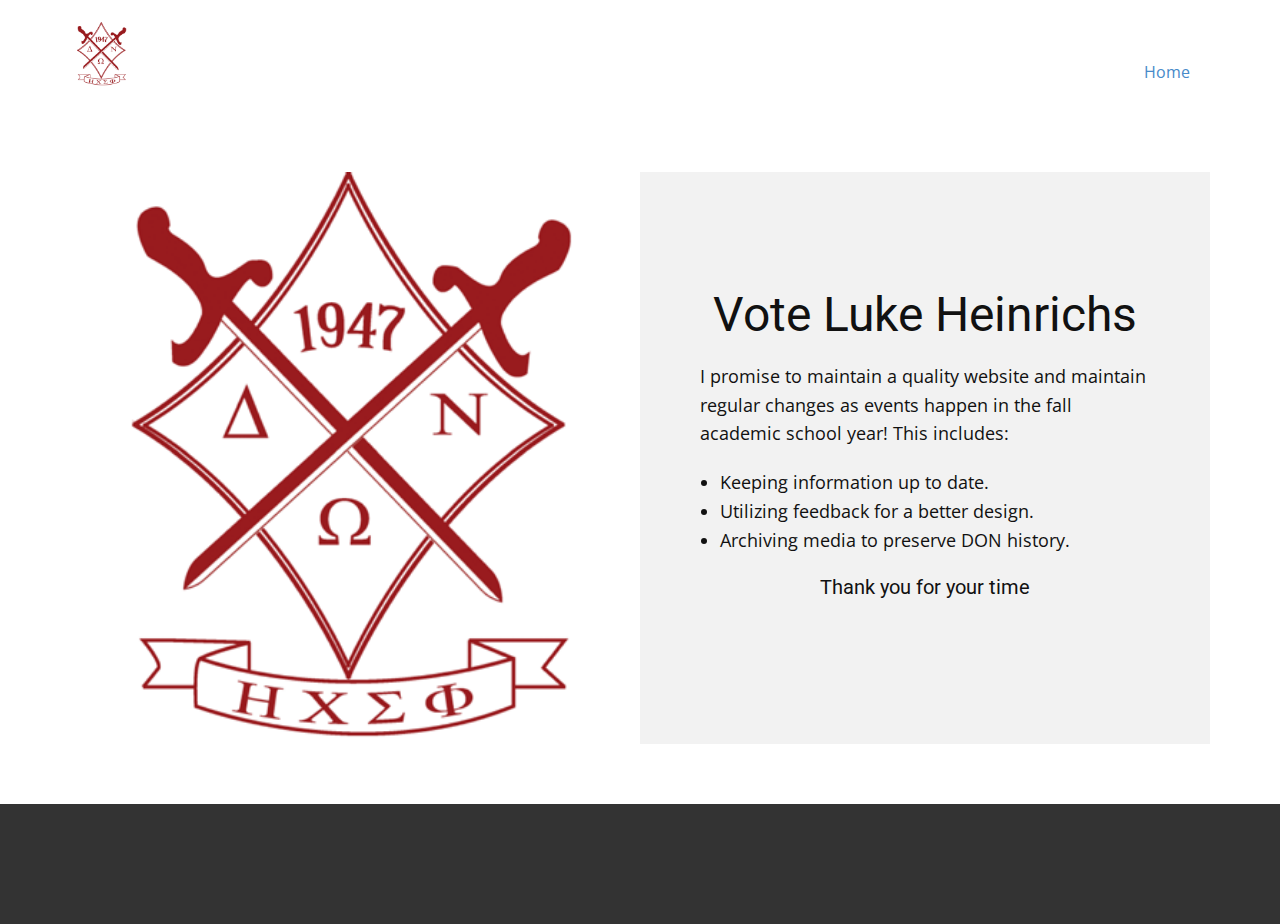
<file: index.html>
<!DOCTYPE html>
<html style="font-size: 16px;" lang="en"><head>
    <meta name="viewport" content="width=device-width, initial-scale=1.0">
    <meta charset="utf-8">
    <meta name="keywords" content="Vote Luke Heinrichs">
    <meta name="description" content="">
    <title>Home</title>
    <link rel="stylesheet" href="nicepage.css" media="screen">
<link rel="stylesheet" href="Home.css" media="screen">
    <script class="u-script" type="text/javascript" src="jquery.js" defer=""></script>
    <script class="u-script" type="text/javascript" src="nicepage.js" defer=""></script>
    <meta name="generator" content="Nicepage 5.9.6, nicepage.com">
    <link id="u-theme-google-font" rel="stylesheet" href="https://fonts.googleapis.com/css?family=Roboto:100,100i,300,300i,400,400i,500,500i,700,700i,900,900i|Open+Sans:300,300i,400,400i,500,500i,600,600i,700,700i,800,800i">
    
    
    <script type="application/ld+json">{
		"@context": "http://schema.org",
		"@type": "Organization",
		"name": "Site1",
		"logo": "images/cropped-crest-2.png"
}</script>
    <meta name="theme-color" content="#478ac9">
    <meta property="og:title" content="Home">
    <meta property="og:description" content="">
    <meta property="og:type" content="website">
  <meta data-intl-tel-input-cdn-path="intlTelInput/"></head>
  <body data-home-page="Home.html" data-home-page-title="Home" class="u-body u-xl-mode" data-lang="en"><header class="u-clearfix u-header u-header" id="sec-2aa9"><div class="u-clearfix u-sheet u-valign-middle u-sheet-1">
        <a href="https://nicepage.com" class="u-image u-logo u-image-1" data-image-width="400" data-image-height="400">
          <img src="images/cropped-crest-2.png" class="u-logo-image u-logo-image-1">
        </a>
        <nav class="u-menu u-menu-dropdown u-offcanvas u-menu-1">
          <div class="menu-collapse" style="font-size: 1rem; letter-spacing: 0px;">
            <a class="u-button-style u-custom-left-right-menu-spacing u-custom-padding-bottom u-custom-top-bottom-menu-spacing u-nav-link u-text-active-palette-1-base u-text-hover-palette-2-base" href="#">
              <svg class="u-svg-link" viewBox="0 0 24 24"><use xmlns:xlink="http://www.w3.org/1999/xlink" xlink:href="#menu-hamburger"></use></svg>
              <svg class="u-svg-content" version="1.1" id="menu-hamburger" viewBox="0 0 16 16" x="0px" y="0px" xmlns:xlink="http://www.w3.org/1999/xlink" xmlns="http://www.w3.org/2000/svg"><g><rect y="1" width="16" height="2"></rect><rect y="7" width="16" height="2"></rect><rect y="13" width="16" height="2"></rect>
</g></svg>
            </a>
          </div>
          <div class="u-nav-container">
            <ul class="u-nav u-unstyled u-nav-1"><li class="u-nav-item"><a class="u-button-style u-nav-link u-text-active-palette-1-base u-text-hover-palette-2-base" href="Home.html" style="padding: 10px 20px;">Home</a>
</li></ul>
          </div>
          <div class="u-nav-container-collapse">
            <div class="u-black u-container-style u-inner-container-layout u-opacity u-opacity-95 u-sidenav">
              <div class="u-inner-container-layout u-sidenav-overflow">
                <div class="u-menu-close"></div>
                <ul class="u-align-center u-nav u-popupmenu-items u-unstyled u-nav-2"><li class="u-nav-item"><a class="u-button-style u-nav-link" href="Home.html">Home</a>
</li></ul>
              </div>
            </div>
            <div class="u-black u-menu-overlay u-opacity u-opacity-70"></div>
          </div>
        </nav>
      </div></header>
    <section class="u-clearfix u-section-1" id="sec-82a7">
      <div class="u-clearfix u-sheet u-sheet-1">
        <div class="u-clearfix u-expanded-width u-gutter-0 u-layout-wrap u-layout-wrap-1">
          <div class="u-layout" style="">
            <div class="u-layout-row" style="">
              <div class="u-align-left u-container-align-center u-container-style u-image u-layout-cell u-left-cell u-size-30 u-size-xs-60 u-image-1" src="" data-image-width="400" data-image-height="400">
                <div class="u-container-layout u-valign-middle u-container-layout-1" src=""></div>
              </div>
              <div class="u-align-left u-container-style u-grey-5 u-layout-cell u-right-cell u-size-30 u-size-xs-60 u-layout-cell-2">
                <div class="u-container-layout u-container-layout-2">
                  <h2 class="u-align-center u-text u-text-default u-text-1">Vote Luke Heinrichs</h2>
                  <p class="u-align-left u-text u-text-2"> I promise to maintain a quality website and maintain regular changes as events happen in the fall academic school year! This includes:<br>
                  </p>
                  <ul class="u-align-left u-text u-text-3">
                    <li> Keeping information up to date.</li>
                    <li>Utilizing feedback for a better design.</li>
                    <li>Archiving media to preserve DON history.</li>
                  </ul>
                  <h5 class="u-align-center u-text u-text-4">Thank you for your time</h5>
                </div>
              </div>
            </div>
          </div>
        </div>
      </div>
    </section>
    
    
    <footer class="u-align-center u-clearfix u-footer u-grey-80 u-footer" id="sec-b409"><div class="u-clearfix u-sheet u-sheet-1"></div></footer>
  
</body></html>
</file>
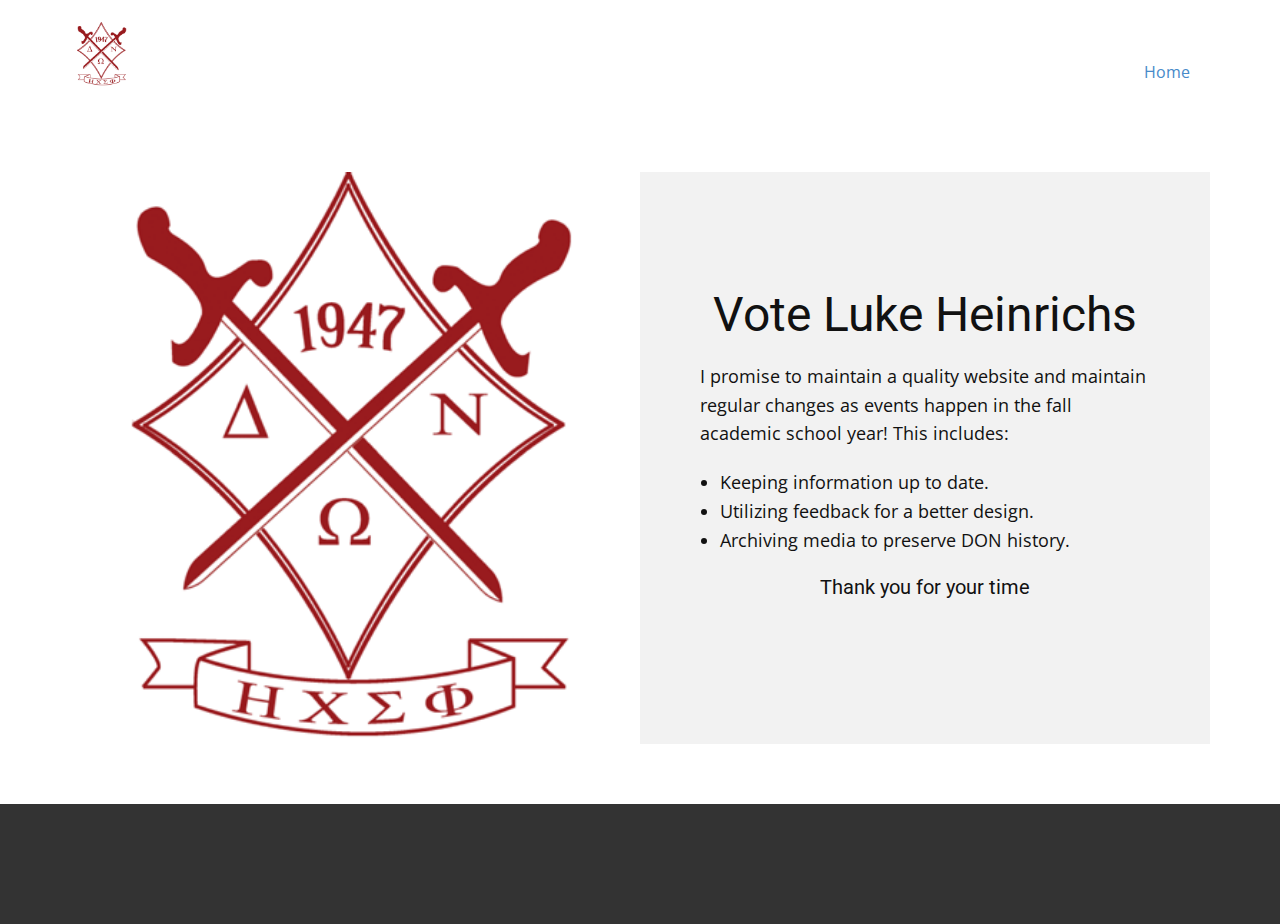
<file: Home.html>
<!DOCTYPE html>
<html style="font-size: 16px;" lang="en"><head>
    <meta name="viewport" content="width=device-width, initial-scale=1.0">
    <meta charset="utf-8">
    <meta name="keywords" content="Vote Luke Heinrichs">
    <meta name="description" content="">
    <title>Home</title>
    <link rel="stylesheet" href="nicepage.css" media="screen">
<link rel="stylesheet" href="Home.css" media="screen">
    <script class="u-script" type="text/javascript" src="jquery.js" defer=""></script>
    <script class="u-script" type="text/javascript" src="nicepage.js" defer=""></script>
    <meta name="generator" content="Nicepage 5.9.6, nicepage.com">
    <link id="u-theme-google-font" rel="stylesheet" href="https://fonts.googleapis.com/css?family=Roboto:100,100i,300,300i,400,400i,500,500i,700,700i,900,900i|Open+Sans:300,300i,400,400i,500,500i,600,600i,700,700i,800,800i">
    
    
    <script type="application/ld+json">{
		"@context": "http://schema.org",
		"@type": "Organization",
		"name": "Site1",
		"logo": "images/cropped-crest-2.png"
}</script>
    <meta name="theme-color" content="#478ac9">
    <meta property="og:title" content="Home">
    <meta property="og:description" content="">
    <meta property="og:type" content="website">
  <meta data-intl-tel-input-cdn-path="intlTelInput/"></head>
  <body class="u-body u-xl-mode" data-lang="en"><header class="u-clearfix u-header u-header" id="sec-2aa9"><div class="u-clearfix u-sheet u-valign-middle u-sheet-1">
        <a href="https://nicepage.com" class="u-image u-logo u-image-1" data-image-width="400" data-image-height="400">
          <img src="images/cropped-crest-2.png" class="u-logo-image u-logo-image-1">
        </a>
        <nav class="u-menu u-menu-dropdown u-offcanvas u-menu-1">
          <div class="menu-collapse" style="font-size: 1rem; letter-spacing: 0px;">
            <a class="u-button-style u-custom-left-right-menu-spacing u-custom-padding-bottom u-custom-top-bottom-menu-spacing u-nav-link u-text-active-palette-1-base u-text-hover-palette-2-base" href="#">
              <svg class="u-svg-link" viewBox="0 0 24 24"><use xmlns:xlink="http://www.w3.org/1999/xlink" xlink:href="#menu-hamburger"></use></svg>
              <svg class="u-svg-content" version="1.1" id="menu-hamburger" viewBox="0 0 16 16" x="0px" y="0px" xmlns:xlink="http://www.w3.org/1999/xlink" xmlns="http://www.w3.org/2000/svg"><g><rect y="1" width="16" height="2"></rect><rect y="7" width="16" height="2"></rect><rect y="13" width="16" height="2"></rect>
</g></svg>
            </a>
          </div>
          <div class="u-nav-container">
            <ul class="u-nav u-unstyled u-nav-1"><li class="u-nav-item"><a class="u-button-style u-nav-link u-text-active-palette-1-base u-text-hover-palette-2-base" href="Home.html" style="padding: 10px 20px;">Home</a>
</li></ul>
          </div>
          <div class="u-nav-container-collapse">
            <div class="u-black u-container-style u-inner-container-layout u-opacity u-opacity-95 u-sidenav">
              <div class="u-inner-container-layout u-sidenav-overflow">
                <div class="u-menu-close"></div>
                <ul class="u-align-center u-nav u-popupmenu-items u-unstyled u-nav-2"><li class="u-nav-item"><a class="u-button-style u-nav-link" href="Home.html">Home</a>
</li></ul>
              </div>
            </div>
            <div class="u-black u-menu-overlay u-opacity u-opacity-70"></div>
          </div>
        </nav>
      </div></header>
    <section class="u-clearfix u-section-1" id="sec-82a7">
      <div class="u-clearfix u-sheet u-sheet-1">
        <div class="u-clearfix u-expanded-width u-gutter-0 u-layout-wrap u-layout-wrap-1">
          <div class="u-layout" style="">
            <div class="u-layout-row" style="">
              <div class="u-align-left u-container-align-center u-container-style u-image u-layout-cell u-left-cell u-size-30 u-size-xs-60 u-image-1" src="" data-image-width="400" data-image-height="400">
                <div class="u-container-layout u-valign-middle u-container-layout-1" src=""></div>
              </div>
              <div class="u-align-left u-container-style u-grey-5 u-layout-cell u-right-cell u-size-30 u-size-xs-60 u-layout-cell-2">
                <div class="u-container-layout u-container-layout-2">
                  <h2 class="u-align-center u-text u-text-default u-text-1">Vote Luke Heinrichs</h2>
                  <p class="u-align-left u-text u-text-2"> I promise to maintain a quality website and maintain regular changes as events happen in the fall academic school year! This includes:<br>
                  </p>
                  <ul class="u-align-left u-text u-text-3">
                    <li> Keeping information up to date.</li>
                    <li>Utilizing feedback for a better design.</li>
                    <li>Archiving media to preserve DON history.</li>
                  </ul>
                  <h5 class="u-align-center u-text u-text-4">Thank you for your time</h5>
                </div>
              </div>
            </div>
          </div>
        </div>
      </div>
    </section>
    
    
    <footer class="u-align-center u-clearfix u-footer u-grey-80 u-footer" id="sec-b409"><div class="u-clearfix u-sheet u-sheet-1"></div></footer>
  
</body></html>
</file>
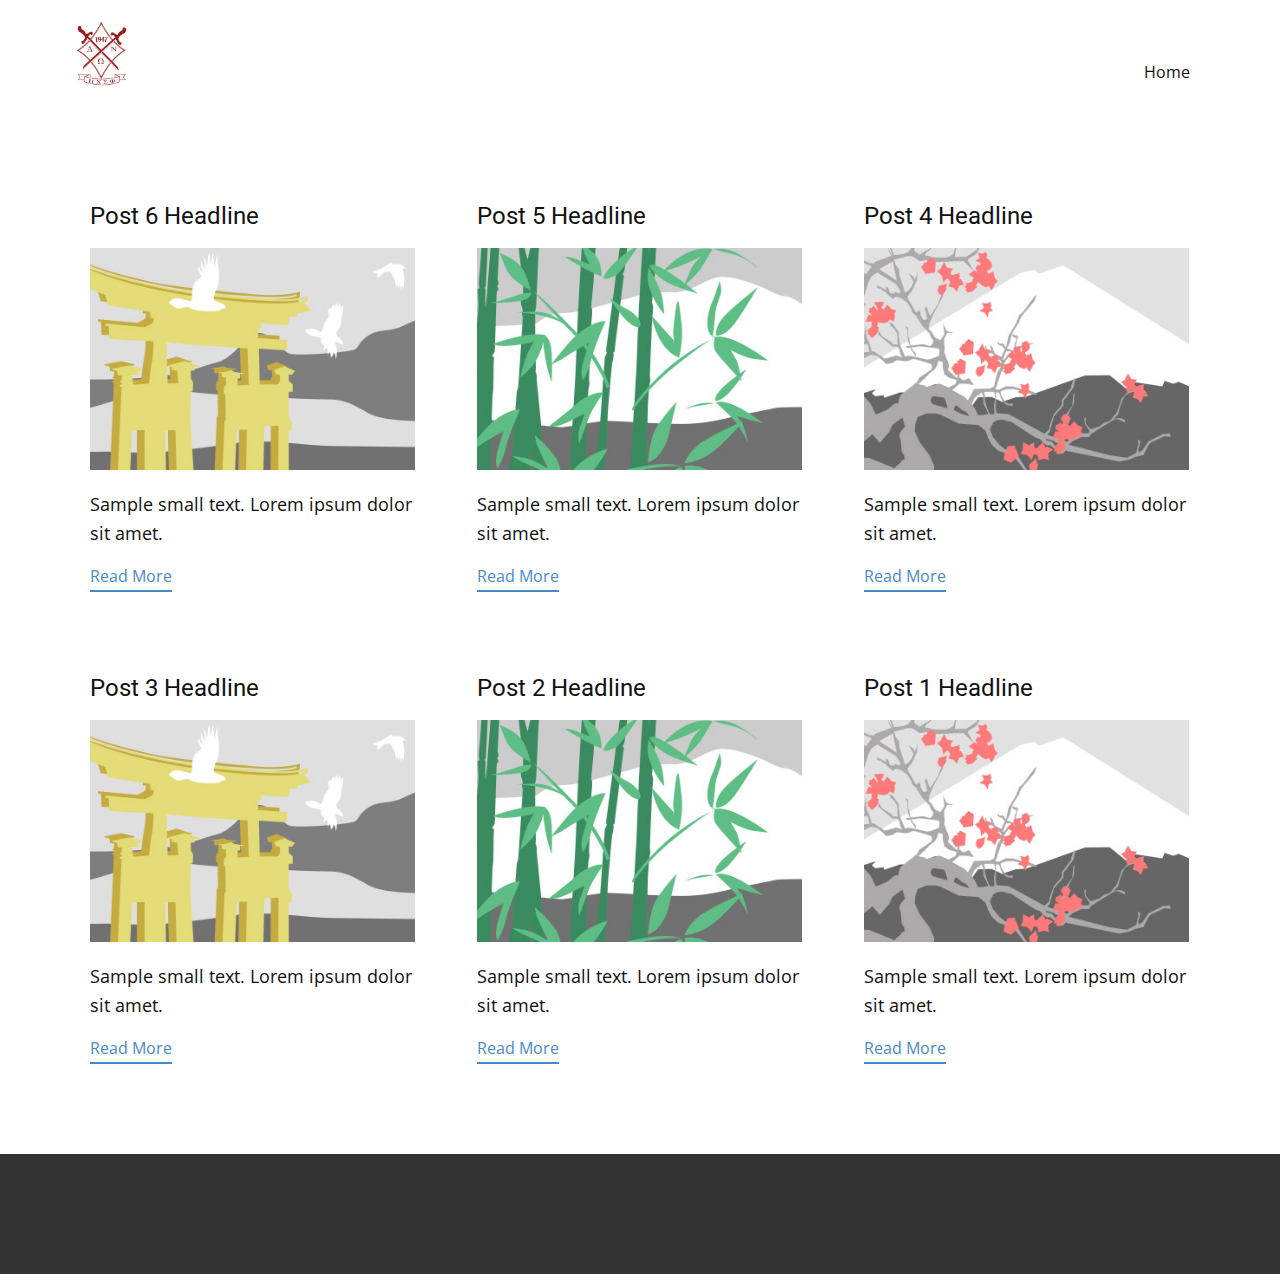
<file: blog/blog.html>
<!DOCTYPE html>
<html style="font-size: 16px;" lang="en"><head>
    <meta name="viewport" content="width=device-width, initial-scale=1.0">
    <meta charset="utf-8">
    <meta name="keywords" content="">
    <meta name="description" content="">
    <title>Blog Template</title>
    <link rel="stylesheet" href="../nicepage.css" media="screen">
<link rel="stylesheet" href="../Blog-Template.css" media="screen">
    <script class="u-script" type="text/javascript" src="../jquery.js" defer=""></script>
    <script class="u-script" type="text/javascript" src="../nicepage.js" defer=""></script>
    <meta name="generator" content="Nicepage 5.9.6, nicepage.com">
    <link id="u-theme-google-font" rel="stylesheet" href="https://fonts.googleapis.com/css?family=Roboto:100,100i,300,300i,400,400i,500,500i,700,700i,900,900i|Open+Sans:300,300i,400,400i,500,500i,600,600i,700,700i,800,800i">
    
    
    <script type="application/ld+json">{
		"@context": "http://schema.org",
		"@type": "Organization",
		"name": "Site1",
		"logo": "images/cropped-crest-2.png"
}</script>
    <meta name="theme-color" content="#478ac9">
  <meta data-intl-tel-input-cdn-path="intlTelInput/"></head>
  <body class="u-body u-xl-mode" data-lang="en"><header class="u-clearfix u-header u-header" id="sec-2aa9"><div class="u-clearfix u-sheet u-valign-middle u-sheet-1">
        <a href="https://nicepage.com" class="u-image u-logo u-image-1" data-image-width="400" data-image-height="400">
          <img src="../images/cropped-crest-2.png" class="u-logo-image u-logo-image-1">
        </a>
        <nav class="u-menu u-menu-dropdown u-offcanvas u-menu-1">
          <div class="menu-collapse" style="font-size: 1rem; letter-spacing: 0px;">
            <a class="u-button-style u-custom-left-right-menu-spacing u-custom-padding-bottom u-custom-top-bottom-menu-spacing u-nav-link u-text-active-palette-1-base u-text-hover-palette-2-base" href="#">
              <svg class="u-svg-link" viewBox="0 0 24 24"><use xmlns:xlink="http://www.w3.org/1999/xlink" xlink:href="#menu-hamburger"></use></svg>
              <svg class="u-svg-content" version="1.1" id="menu-hamburger" viewBox="0 0 16 16" x="0px" y="0px" xmlns:xlink="http://www.w3.org/1999/xlink" xmlns="http://www.w3.org/2000/svg"><g><rect y="1" width="16" height="2"></rect><rect y="7" width="16" height="2"></rect><rect y="13" width="16" height="2"></rect>
</g></svg>
            </a>
          </div>
          <div class="u-nav-container">
            <ul class="u-nav u-unstyled u-nav-1"><li class="u-nav-item"><a class="u-button-style u-nav-link u-text-active-palette-1-base u-text-hover-palette-2-base" href="../Home.html" style="padding: 10px 20px;">Home</a>
</li></ul>
          </div>
          <div class="u-nav-container-collapse">
            <div class="u-black u-container-style u-inner-container-layout u-opacity u-opacity-95 u-sidenav">
              <div class="u-inner-container-layout u-sidenav-overflow">
                <div class="u-menu-close"></div>
                <ul class="u-align-center u-nav u-popupmenu-items u-unstyled u-nav-2"><li class="u-nav-item"><a class="u-button-style u-nav-link" href="../Home.html">Home</a>
</li></ul>
              </div>
            </div>
            <div class="u-black u-menu-overlay u-opacity u-opacity-70"></div>
          </div>
        </nav>
      </div></header>
    <section class="u-clearfix u-section-1" id="sec-d65f">
      <div class="u-clearfix u-sheet u-valign-middle u-sheet-1"><!--blog--><!--blog_options_json--><!--{"type":"Recent","source":"","tags":"","count":""}--><!--/blog_options_json-->
        <div class="u-blog u-expanded-width u-repeater u-repeater-1"><!--blog_post-->
          <div class="u-blog-post u-container-style u-repeater-item u-white u-repeater-item-1">
            <div class="u-container-layout u-similar-container u-valign-top u-container-layout-1"><!--blog_post_header-->
              <h4 class="u-blog-control u-text u-text-1">
                <a class="u-post-header-link" href="../blog/post-5.html">Post 6 Headline</a>
              </h4><!--/blog_post_header--><!--blog_post_image-->
              <a class="u-post-header-link" href="../blog/post-5.html"><img alt="" class="u-blog-control u-expanded-width u-image u-image-default u-image-1" src="../images/8ad73f3c.jpeg"></a><!--/blog_post_image--><!--blog_post_content-->
              <div class="u-blog-control u-post-content u-text u-text-2 fr-view">Sample small text. Lorem ipsum dolor sit amet.</div><!--/blog_post_content--><!--blog_post_readmore-->
              <a href="../blog/post-5.html" class="u-blog-control u-border-2 u-border-palette-1-base u-btn u-btn-rectangle u-button-style u-none u-btn-1"><!--blog_post_readmore_content--><!--options_json--><!--{"content":"","defaultValue":"Read More"}--><!--/options_json-->Read More<!--/blog_post_readmore_content--></a><!--/blog_post_readmore-->
            </div>
          </div><div class="u-blog-post u-container-style u-repeater-item u-video-cover u-white">
            <div class="u-container-layout u-similar-container u-valign-top u-container-layout-2"><!--blog_post_header-->
              <h4 class="u-blog-control u-text u-text-3">
                <a class="u-post-header-link" href="../blog/post-4.html">Post 5 Headline</a>
              </h4><!--/blog_post_header--><!--blog_post_image-->
              <a class="u-post-header-link" href="../blog/post-4.html"><img alt="" class="u-blog-control u-expanded-width u-image u-image-default u-image-2" src="../images/68f64b9d.jpeg"></a><!--/blog_post_image--><!--blog_post_content-->
              <div class="u-blog-control u-post-content u-text u-text-4 fr-view">Sample small text. Lorem ipsum dolor sit amet.</div><!--/blog_post_content--><!--blog_post_readmore-->
              <a href="../blog/post-4.html" class="u-blog-control u-border-2 u-border-palette-1-base u-btn u-btn-rectangle u-button-style u-none u-btn-2"><!--blog_post_readmore_content--><!--options_json--><!--{"content":"","defaultValue":"Read More"}--><!--/options_json-->Read More<!--/blog_post_readmore_content--></a><!--/blog_post_readmore-->
            </div>
          </div><div class="u-blog-post u-container-style u-repeater-item u-video-cover u-white">
            <div class="u-container-layout u-similar-container u-valign-top u-container-layout-3"><!--blog_post_header-->
              <h4 class="u-blog-control u-text u-text-5">
                <a class="u-post-header-link" href="../blog/post-3.html">Post 4 Headline</a>
              </h4><!--/blog_post_header--><!--blog_post_image-->
              <a class="u-post-header-link" href="../blog/post-3.html"><img alt="" class="u-blog-control u-expanded-width u-image u-image-default u-image-3" src="../images/0fd3416c.jpeg"></a><!--/blog_post_image--><!--blog_post_content-->
              <div class="u-blog-control u-post-content u-text u-text-6 fr-view">Sample small text. Lorem ipsum dolor sit amet.</div><!--/blog_post_content--><!--blog_post_readmore-->
              <a href="../blog/post-3.html" class="u-blog-control u-border-2 u-border-palette-1-base u-btn u-btn-rectangle u-button-style u-none u-btn-3"><!--blog_post_readmore_content--><!--options_json--><!--{"content":"","defaultValue":"Read More"}--><!--/options_json-->Read More<!--/blog_post_readmore_content--></a><!--/blog_post_readmore-->
            </div>
          </div><div class="u-blog-post u-container-style u-repeater-item u-white u-repeater-item-1">
            <div class="u-container-layout u-similar-container u-valign-top u-container-layout-1"><!--blog_post_header-->
              <h4 class="u-blog-control u-text u-text-1">
                <a class="u-post-header-link" href="../blog/post-2.html">Post 3 Headline</a>
              </h4><!--/blog_post_header--><!--blog_post_image-->
              <a class="u-post-header-link" href="../blog/post-2.html"><img alt="" class="u-blog-control u-expanded-width u-image u-image-default u-image-1" src="../images/8ad73f3c.jpeg"></a><!--/blog_post_image--><!--blog_post_content-->
              <div class="u-blog-control u-post-content u-text u-text-2 fr-view">Sample small text. Lorem ipsum dolor sit amet.</div><!--/blog_post_content--><!--blog_post_readmore-->
              <a href="../blog/post-2.html" class="u-blog-control u-border-2 u-border-palette-1-base u-btn u-btn-rectangle u-button-style u-none u-btn-1"><!--blog_post_readmore_content--><!--options_json--><!--{"content":"","defaultValue":"Read More"}--><!--/options_json-->Read More<!--/blog_post_readmore_content--></a><!--/blog_post_readmore-->
            </div>
          </div><div class="u-blog-post u-container-style u-repeater-item u-video-cover u-white">
            <div class="u-container-layout u-similar-container u-valign-top u-container-layout-2"><!--blog_post_header-->
              <h4 class="u-blog-control u-text u-text-3">
                <a class="u-post-header-link" href="../blog/post-1.html">Post 2 Headline</a>
              </h4><!--/blog_post_header--><!--blog_post_image-->
              <a class="u-post-header-link" href="../blog/post-1.html"><img alt="" class="u-blog-control u-expanded-width u-image u-image-default u-image-2" src="../images/68f64b9d.jpeg"></a><!--/blog_post_image--><!--blog_post_content-->
              <div class="u-blog-control u-post-content u-text u-text-4 fr-view">Sample small text. Lorem ipsum dolor sit amet.</div><!--/blog_post_content--><!--blog_post_readmore-->
              <a href="../blog/post-1.html" class="u-blog-control u-border-2 u-border-palette-1-base u-btn u-btn-rectangle u-button-style u-none u-btn-2"><!--blog_post_readmore_content--><!--options_json--><!--{"content":"","defaultValue":"Read More"}--><!--/options_json-->Read More<!--/blog_post_readmore_content--></a><!--/blog_post_readmore-->
            </div>
          </div><div class="u-blog-post u-container-style u-repeater-item u-video-cover u-white">
            <div class="u-container-layout u-similar-container u-valign-top u-container-layout-3"><!--blog_post_header-->
              <h4 class="u-blog-control u-text u-text-5">
                <a class="u-post-header-link" href="../blog/post.html">Post 1 Headline</a>
              </h4><!--/blog_post_header--><!--blog_post_image-->
              <a class="u-post-header-link" href="../blog/post.html"><img alt="" class="u-blog-control u-expanded-width u-image u-image-default u-image-3" src="../images/0fd3416c.jpeg"></a><!--/blog_post_image--><!--blog_post_content-->
              <div class="u-blog-control u-post-content u-text u-text-6 fr-view">Sample small text. Lorem ipsum dolor sit amet.</div><!--/blog_post_content--><!--blog_post_readmore-->
              <a href="../blog/post.html" class="u-blog-control u-border-2 u-border-palette-1-base u-btn u-btn-rectangle u-button-style u-none u-btn-3"><!--blog_post_readmore_content--><!--options_json--><!--{"content":"","defaultValue":"Read More"}--><!--/options_json-->Read More<!--/blog_post_readmore_content--></a><!--/blog_post_readmore-->
            </div>
          </div><!--/blog_post--><!--blog_post-->
          <!--/blog_post--><!--blog_post-->
          <!--/blog_post-->
        </div><!--/blog-->
      </div>
    </section>
    
    
    <footer class="u-align-center u-clearfix u-footer u-grey-80 u-footer" id="sec-b409"><div class="u-clearfix u-sheet u-sheet-1"></div></footer>
  
</body></html>
</file>
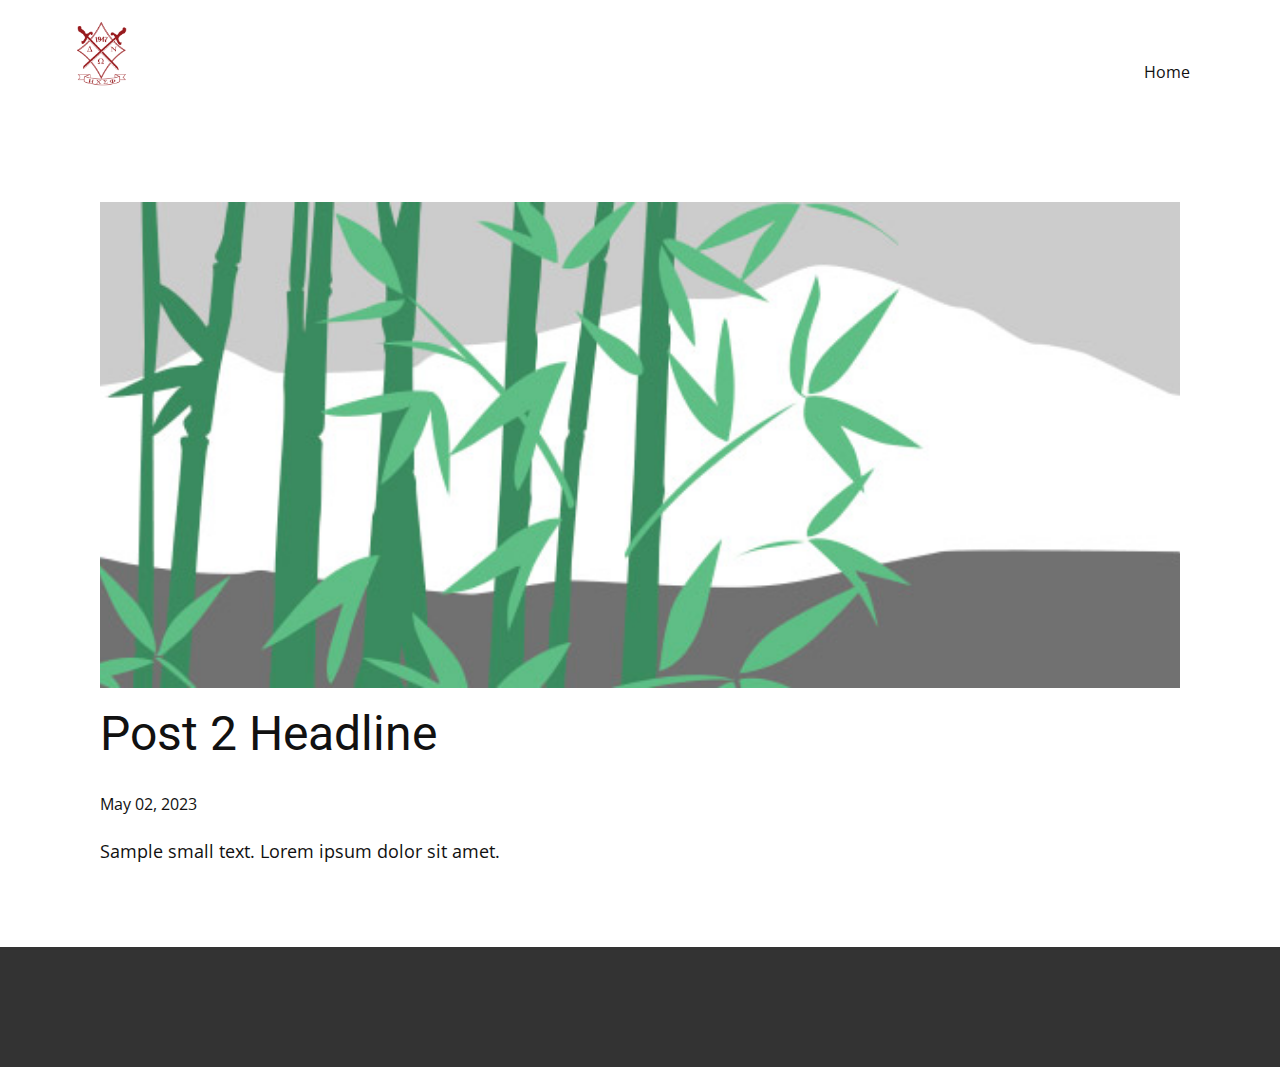
<file: blog/post-1.html>
<!DOCTYPE html>
<html style="font-size: 16px;" lang="en"><head>
    <meta name="viewport" content="width=device-width, initial-scale=1.0">
    <meta charset="utf-8">
    <meta name="keywords" content="Post 1 Headline">
    <meta name="description" content="">
    <title>Post 2 Headline</title>
    <link rel="stylesheet" href="../nicepage.css" media="screen">
<link rel="stylesheet" href="../Post-Template.css" media="screen">
    <script class="u-script" type="text/javascript" src="../jquery.js" defer=""></script>
    <script class="u-script" type="text/javascript" src="../nicepage.js" defer=""></script>
    <meta name="generator" content="Nicepage 5.9.6, nicepage.com">
    <link id="u-theme-google-font" rel="stylesheet" href="https://fonts.googleapis.com/css?family=Roboto:100,100i,300,300i,400,400i,500,500i,700,700i,900,900i|Open+Sans:300,300i,400,400i,500,500i,600,600i,700,700i,800,800i">
    
    
    <script type="application/ld+json">{
		"@context": "http://schema.org",
		"@type": "Organization",
		"name": "Site1",
		"logo": "images/cropped-crest-2.png"
}</script>
    <meta name="theme-color" content="#478ac9">
  <meta data-intl-tel-input-cdn-path="intlTelInput/"></head>
  <body class="u-body u-xl-mode" data-lang="en"><header class="u-clearfix u-header u-header" id="sec-2aa9"><div class="u-clearfix u-sheet u-valign-middle u-sheet-1">
        <a href="https://nicepage.com" class="u-image u-logo u-image-1" data-image-width="400" data-image-height="400">
          <img src="../images/cropped-crest-2.png" class="u-logo-image u-logo-image-1">
        </a>
        <nav class="u-menu u-menu-dropdown u-offcanvas u-menu-1">
          <div class="menu-collapse" style="font-size: 1rem; letter-spacing: 0px;">
            <a class="u-button-style u-custom-left-right-menu-spacing u-custom-padding-bottom u-custom-top-bottom-menu-spacing u-nav-link u-text-active-palette-1-base u-text-hover-palette-2-base" href="#">
              <svg class="u-svg-link" viewBox="0 0 24 24"><use xmlns:xlink="http://www.w3.org/1999/xlink" xlink:href="#menu-hamburger"></use></svg>
              <svg class="u-svg-content" version="1.1" id="menu-hamburger" viewBox="0 0 16 16" x="0px" y="0px" xmlns:xlink="http://www.w3.org/1999/xlink" xmlns="http://www.w3.org/2000/svg"><g><rect y="1" width="16" height="2"></rect><rect y="7" width="16" height="2"></rect><rect y="13" width="16" height="2"></rect>
</g></svg>
            </a>
          </div>
          <div class="u-nav-container">
            <ul class="u-nav u-unstyled u-nav-1"><li class="u-nav-item"><a class="u-button-style u-nav-link u-text-active-palette-1-base u-text-hover-palette-2-base" href="../Home.html" style="padding: 10px 20px;">Home</a>
</li></ul>
          </div>
          <div class="u-nav-container-collapse">
            <div class="u-black u-container-style u-inner-container-layout u-opacity u-opacity-95 u-sidenav">
              <div class="u-inner-container-layout u-sidenav-overflow">
                <div class="u-menu-close"></div>
                <ul class="u-align-center u-nav u-popupmenu-items u-unstyled u-nav-2"><li class="u-nav-item"><a class="u-button-style u-nav-link" href="../Home.html">Home</a>
</li></ul>
              </div>
            </div>
            <div class="u-black u-menu-overlay u-opacity u-opacity-70"></div>
          </div>
        </nav>
      </div></header>
    <section class="u-align-center u-clearfix u-section-1" id="sec-d1da">
      <div class="u-clearfix u-sheet u-valign-middle-md u-valign-middle-sm u-valign-middle-xs u-sheet-1"><!--post_details--><!--post_details_options_json--><!--{"source":""}--><!--/post_details_options_json--><!--blog_post-->
        <div class="u-container-style u-expanded-width u-post-details u-post-details-1">
          <div class="u-container-layout u-valign-middle u-container-layout-1"><!--blog_post_image-->
            <img alt="" class="u-blog-control u-expanded-width u-image u-image-default u-image-1" src="../images/68f64b9d.jpeg"><!--/blog_post_image--><!--blog_post_header-->
            <h2 class="u-blog-control u-text u-text-1">Post 2 Headline</h2><!--/blog_post_header--><!--blog_post_metadata-->
            <div class="u-blog-control u-metadata u-metadata-1"><!--blog_post_metadata_date-->
              <span class="u-meta-date u-meta-icon">May 02, 2023</span><!--/blog_post_metadata_date--><!--blog_post_metadata_category-->
              <!--/blog_post_metadata_category--><!--blog_post_metadata_comments-->
              <!--/blog_post_metadata_comments-->
            </div><!--/blog_post_metadata--><!--blog_post_content-->
            <div class="u-align-justify u-blog-control u-post-content u-text u-text-2 fr-view">
  Sample small text. Lorem ipsum dolor sit amet.
  </div><!--/blog_post_content-->
          </div>
        </div><!--/blog_post--><!--/post_details-->
      </div>
    </section>
    
    
    <footer class="u-align-center u-clearfix u-footer u-grey-80 u-footer" id="sec-b409"><div class="u-clearfix u-sheet u-sheet-1"></div></footer>
  
</body></html>
</file>
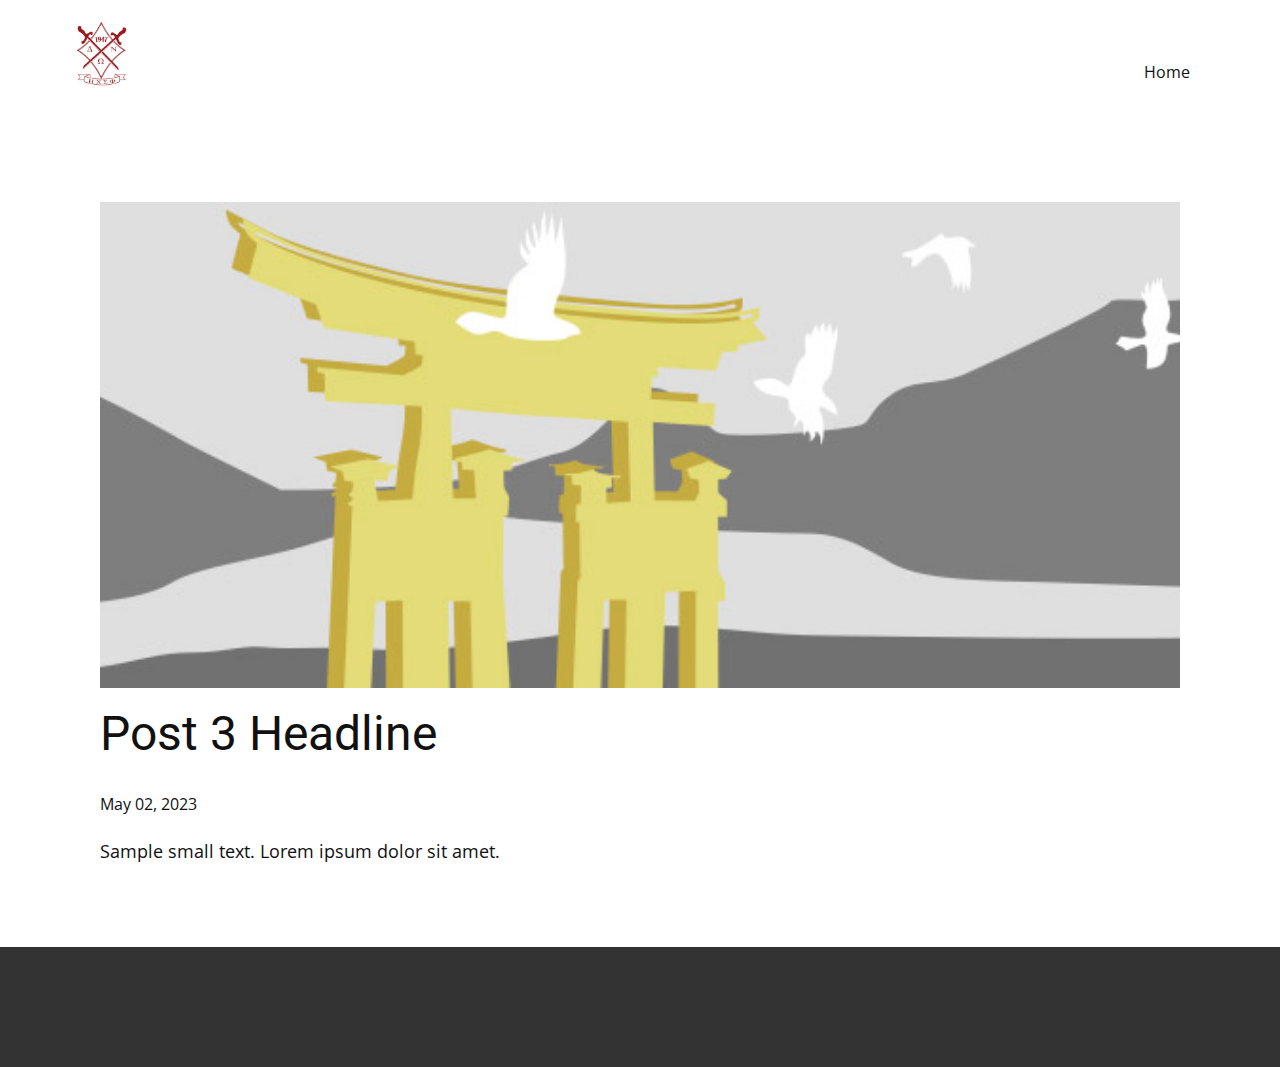
<file: blog/post-2.html>
<!DOCTYPE html>
<html style="font-size: 16px;" lang="en"><head>
    <meta name="viewport" content="width=device-width, initial-scale=1.0">
    <meta charset="utf-8">
    <meta name="keywords" content="Post 1 Headline">
    <meta name="description" content="">
    <title>Post 3 Headline</title>
    <link rel="stylesheet" href="../nicepage.css" media="screen">
<link rel="stylesheet" href="../Post-Template.css" media="screen">
    <script class="u-script" type="text/javascript" src="../jquery.js" defer=""></script>
    <script class="u-script" type="text/javascript" src="../nicepage.js" defer=""></script>
    <meta name="generator" content="Nicepage 5.9.6, nicepage.com">
    <link id="u-theme-google-font" rel="stylesheet" href="https://fonts.googleapis.com/css?family=Roboto:100,100i,300,300i,400,400i,500,500i,700,700i,900,900i|Open+Sans:300,300i,400,400i,500,500i,600,600i,700,700i,800,800i">
    
    
    <script type="application/ld+json">{
		"@context": "http://schema.org",
		"@type": "Organization",
		"name": "Site1",
		"logo": "images/cropped-crest-2.png"
}</script>
    <meta name="theme-color" content="#478ac9">
  <meta data-intl-tel-input-cdn-path="intlTelInput/"></head>
  <body class="u-body u-xl-mode" data-lang="en"><header class="u-clearfix u-header u-header" id="sec-2aa9"><div class="u-clearfix u-sheet u-valign-middle u-sheet-1">
        <a href="https://nicepage.com" class="u-image u-logo u-image-1" data-image-width="400" data-image-height="400">
          <img src="../images/cropped-crest-2.png" class="u-logo-image u-logo-image-1">
        </a>
        <nav class="u-menu u-menu-dropdown u-offcanvas u-menu-1">
          <div class="menu-collapse" style="font-size: 1rem; letter-spacing: 0px;">
            <a class="u-button-style u-custom-left-right-menu-spacing u-custom-padding-bottom u-custom-top-bottom-menu-spacing u-nav-link u-text-active-palette-1-base u-text-hover-palette-2-base" href="#">
              <svg class="u-svg-link" viewBox="0 0 24 24"><use xmlns:xlink="http://www.w3.org/1999/xlink" xlink:href="#menu-hamburger"></use></svg>
              <svg class="u-svg-content" version="1.1" id="menu-hamburger" viewBox="0 0 16 16" x="0px" y="0px" xmlns:xlink="http://www.w3.org/1999/xlink" xmlns="http://www.w3.org/2000/svg"><g><rect y="1" width="16" height="2"></rect><rect y="7" width="16" height="2"></rect><rect y="13" width="16" height="2"></rect>
</g></svg>
            </a>
          </div>
          <div class="u-nav-container">
            <ul class="u-nav u-unstyled u-nav-1"><li class="u-nav-item"><a class="u-button-style u-nav-link u-text-active-palette-1-base u-text-hover-palette-2-base" href="../Home.html" style="padding: 10px 20px;">Home</a>
</li></ul>
          </div>
          <div class="u-nav-container-collapse">
            <div class="u-black u-container-style u-inner-container-layout u-opacity u-opacity-95 u-sidenav">
              <div class="u-inner-container-layout u-sidenav-overflow">
                <div class="u-menu-close"></div>
                <ul class="u-align-center u-nav u-popupmenu-items u-unstyled u-nav-2"><li class="u-nav-item"><a class="u-button-style u-nav-link" href="../Home.html">Home</a>
</li></ul>
              </div>
            </div>
            <div class="u-black u-menu-overlay u-opacity u-opacity-70"></div>
          </div>
        </nav>
      </div></header>
    <section class="u-align-center u-clearfix u-section-1" id="sec-d1da">
      <div class="u-clearfix u-sheet u-valign-middle-md u-valign-middle-sm u-valign-middle-xs u-sheet-1"><!--post_details--><!--post_details_options_json--><!--{"source":""}--><!--/post_details_options_json--><!--blog_post-->
        <div class="u-container-style u-expanded-width u-post-details u-post-details-1">
          <div class="u-container-layout u-valign-middle u-container-layout-1"><!--blog_post_image-->
            <img alt="" class="u-blog-control u-expanded-width u-image u-image-default u-image-1" src="../images/8ad73f3c.jpeg"><!--/blog_post_image--><!--blog_post_header-->
            <h2 class="u-blog-control u-text u-text-1">Post 3 Headline</h2><!--/blog_post_header--><!--blog_post_metadata-->
            <div class="u-blog-control u-metadata u-metadata-1"><!--blog_post_metadata_date-->
              <span class="u-meta-date u-meta-icon">May 02, 2023</span><!--/blog_post_metadata_date--><!--blog_post_metadata_category-->
              <!--/blog_post_metadata_category--><!--blog_post_metadata_comments-->
              <!--/blog_post_metadata_comments-->
            </div><!--/blog_post_metadata--><!--blog_post_content-->
            <div class="u-align-justify u-blog-control u-post-content u-text u-text-2 fr-view">
  Sample small text. Lorem ipsum dolor sit amet.
  </div><!--/blog_post_content-->
          </div>
        </div><!--/blog_post--><!--/post_details-->
      </div>
    </section>
    
    
    <footer class="u-align-center u-clearfix u-footer u-grey-80 u-footer" id="sec-b409"><div class="u-clearfix u-sheet u-sheet-1"></div></footer>
  
</body></html>
</file>
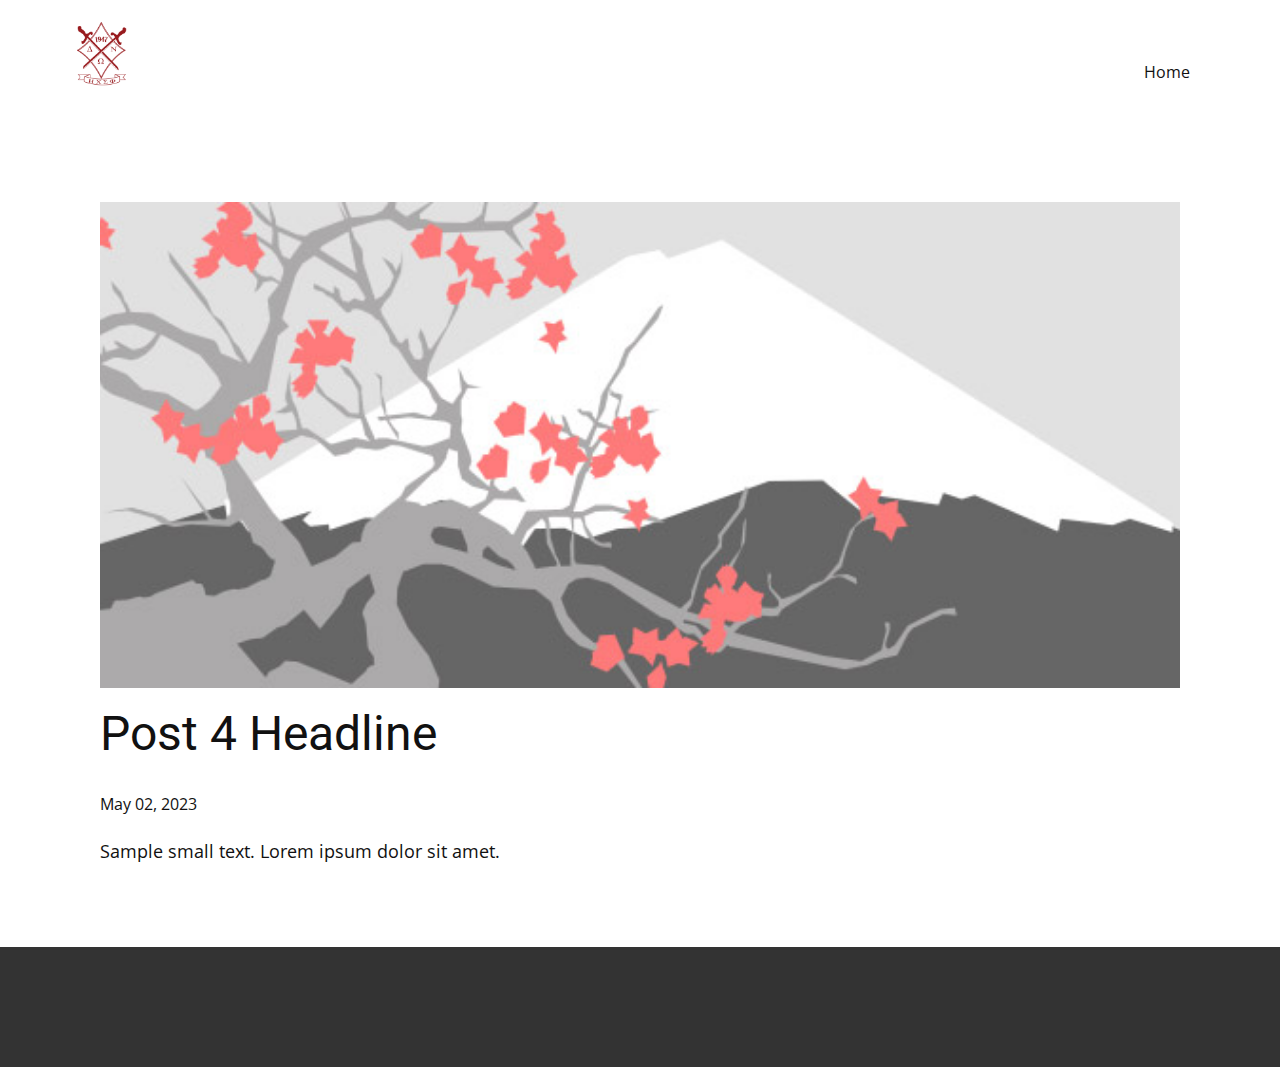
<file: blog/post-3.html>
<!DOCTYPE html>
<html style="font-size: 16px;" lang="en"><head>
    <meta name="viewport" content="width=device-width, initial-scale=1.0">
    <meta charset="utf-8">
    <meta name="keywords" content="Post 1 Headline">
    <meta name="description" content="">
    <title>Post 4 Headline</title>
    <link rel="stylesheet" href="../nicepage.css" media="screen">
<link rel="stylesheet" href="../Post-Template.css" media="screen">
    <script class="u-script" type="text/javascript" src="../jquery.js" defer=""></script>
    <script class="u-script" type="text/javascript" src="../nicepage.js" defer=""></script>
    <meta name="generator" content="Nicepage 5.9.6, nicepage.com">
    <link id="u-theme-google-font" rel="stylesheet" href="https://fonts.googleapis.com/css?family=Roboto:100,100i,300,300i,400,400i,500,500i,700,700i,900,900i|Open+Sans:300,300i,400,400i,500,500i,600,600i,700,700i,800,800i">
    
    
    <script type="application/ld+json">{
		"@context": "http://schema.org",
		"@type": "Organization",
		"name": "Site1",
		"logo": "images/cropped-crest-2.png"
}</script>
    <meta name="theme-color" content="#478ac9">
  <meta data-intl-tel-input-cdn-path="intlTelInput/"></head>
  <body class="u-body u-xl-mode" data-lang="en"><header class="u-clearfix u-header u-header" id="sec-2aa9"><div class="u-clearfix u-sheet u-valign-middle u-sheet-1">
        <a href="https://nicepage.com" class="u-image u-logo u-image-1" data-image-width="400" data-image-height="400">
          <img src="../images/cropped-crest-2.png" class="u-logo-image u-logo-image-1">
        </a>
        <nav class="u-menu u-menu-dropdown u-offcanvas u-menu-1">
          <div class="menu-collapse" style="font-size: 1rem; letter-spacing: 0px;">
            <a class="u-button-style u-custom-left-right-menu-spacing u-custom-padding-bottom u-custom-top-bottom-menu-spacing u-nav-link u-text-active-palette-1-base u-text-hover-palette-2-base" href="#">
              <svg class="u-svg-link" viewBox="0 0 24 24"><use xmlns:xlink="http://www.w3.org/1999/xlink" xlink:href="#menu-hamburger"></use></svg>
              <svg class="u-svg-content" version="1.1" id="menu-hamburger" viewBox="0 0 16 16" x="0px" y="0px" xmlns:xlink="http://www.w3.org/1999/xlink" xmlns="http://www.w3.org/2000/svg"><g><rect y="1" width="16" height="2"></rect><rect y="7" width="16" height="2"></rect><rect y="13" width="16" height="2"></rect>
</g></svg>
            </a>
          </div>
          <div class="u-nav-container">
            <ul class="u-nav u-unstyled u-nav-1"><li class="u-nav-item"><a class="u-button-style u-nav-link u-text-active-palette-1-base u-text-hover-palette-2-base" href="../Home.html" style="padding: 10px 20px;">Home</a>
</li></ul>
          </div>
          <div class="u-nav-container-collapse">
            <div class="u-black u-container-style u-inner-container-layout u-opacity u-opacity-95 u-sidenav">
              <div class="u-inner-container-layout u-sidenav-overflow">
                <div class="u-menu-close"></div>
                <ul class="u-align-center u-nav u-popupmenu-items u-unstyled u-nav-2"><li class="u-nav-item"><a class="u-button-style u-nav-link" href="../Home.html">Home</a>
</li></ul>
              </div>
            </div>
            <div class="u-black u-menu-overlay u-opacity u-opacity-70"></div>
          </div>
        </nav>
      </div></header>
    <section class="u-align-center u-clearfix u-section-1" id="sec-d1da">
      <div class="u-clearfix u-sheet u-valign-middle-md u-valign-middle-sm u-valign-middle-xs u-sheet-1"><!--post_details--><!--post_details_options_json--><!--{"source":""}--><!--/post_details_options_json--><!--blog_post-->
        <div class="u-container-style u-expanded-width u-post-details u-post-details-1">
          <div class="u-container-layout u-valign-middle u-container-layout-1"><!--blog_post_image-->
            <img alt="" class="u-blog-control u-expanded-width u-image u-image-default u-image-1" src="../images/0fd3416c.jpeg"><!--/blog_post_image--><!--blog_post_header-->
            <h2 class="u-blog-control u-text u-text-1">Post 4 Headline</h2><!--/blog_post_header--><!--blog_post_metadata-->
            <div class="u-blog-control u-metadata u-metadata-1"><!--blog_post_metadata_date-->
              <span class="u-meta-date u-meta-icon">May 02, 2023</span><!--/blog_post_metadata_date--><!--blog_post_metadata_category-->
              <!--/blog_post_metadata_category--><!--blog_post_metadata_comments-->
              <!--/blog_post_metadata_comments-->
            </div><!--/blog_post_metadata--><!--blog_post_content-->
            <div class="u-align-justify u-blog-control u-post-content u-text u-text-2 fr-view">
  Sample small text. Lorem ipsum dolor sit amet.
  </div><!--/blog_post_content-->
          </div>
        </div><!--/blog_post--><!--/post_details-->
      </div>
    </section>
    
    
    <footer class="u-align-center u-clearfix u-footer u-grey-80 u-footer" id="sec-b409"><div class="u-clearfix u-sheet u-sheet-1"></div></footer>
  
</body></html>
</file>
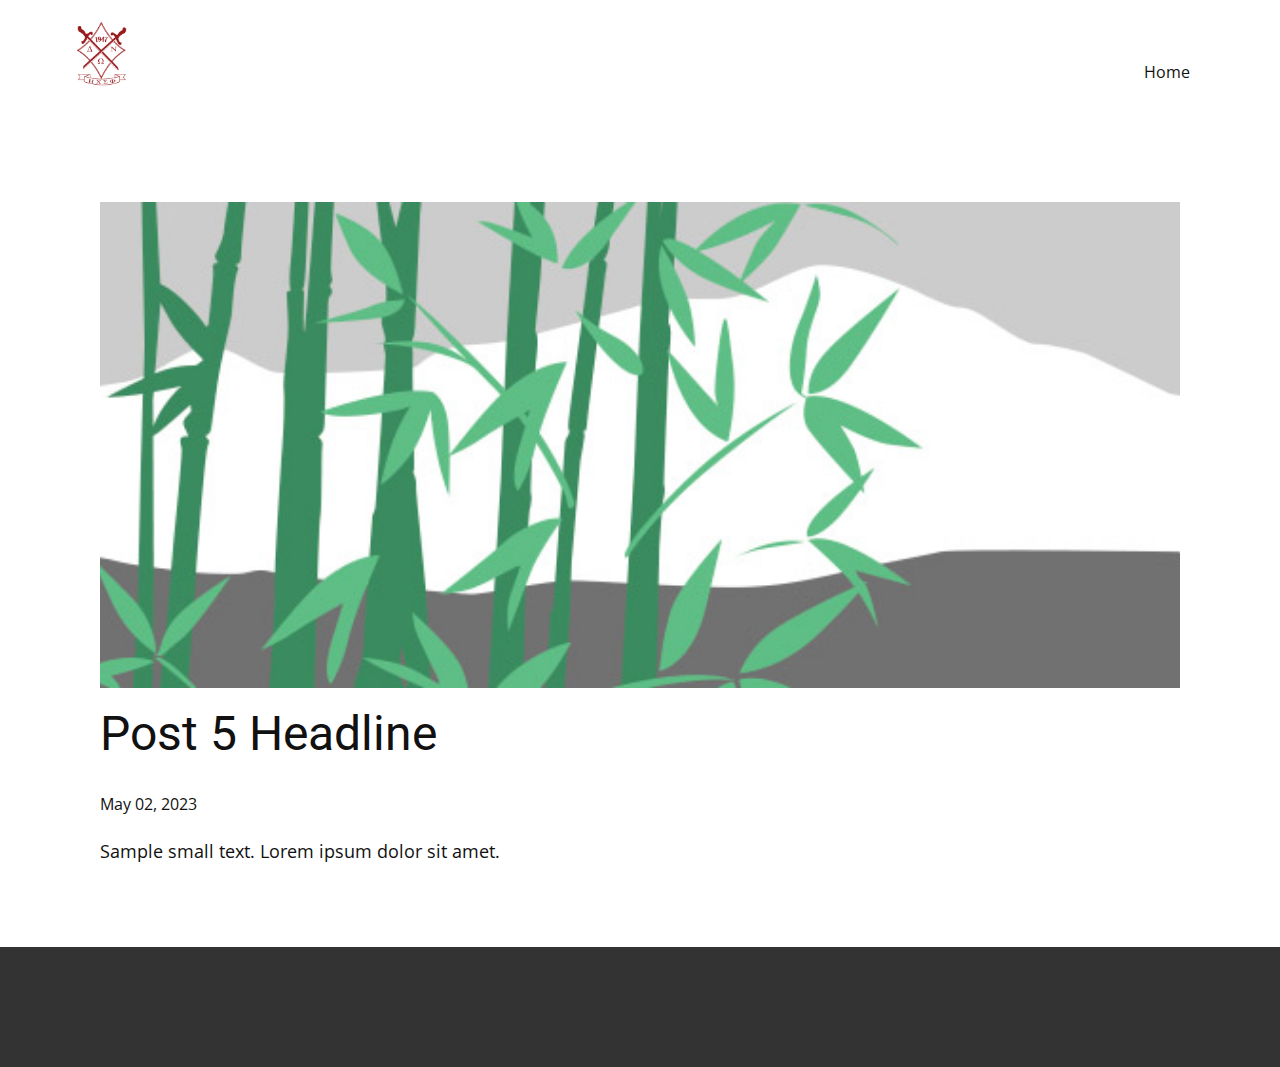
<file: blog/post-4.html>
<!DOCTYPE html>
<html style="font-size: 16px;" lang="en"><head>
    <meta name="viewport" content="width=device-width, initial-scale=1.0">
    <meta charset="utf-8">
    <meta name="keywords" content="Post 1 Headline">
    <meta name="description" content="">
    <title>Post 5 Headline</title>
    <link rel="stylesheet" href="../nicepage.css" media="screen">
<link rel="stylesheet" href="../Post-Template.css" media="screen">
    <script class="u-script" type="text/javascript" src="../jquery.js" defer=""></script>
    <script class="u-script" type="text/javascript" src="../nicepage.js" defer=""></script>
    <meta name="generator" content="Nicepage 5.9.6, nicepage.com">
    <link id="u-theme-google-font" rel="stylesheet" href="https://fonts.googleapis.com/css?family=Roboto:100,100i,300,300i,400,400i,500,500i,700,700i,900,900i|Open+Sans:300,300i,400,400i,500,500i,600,600i,700,700i,800,800i">
    
    
    <script type="application/ld+json">{
		"@context": "http://schema.org",
		"@type": "Organization",
		"name": "Site1",
		"logo": "images/cropped-crest-2.png"
}</script>
    <meta name="theme-color" content="#478ac9">
  <meta data-intl-tel-input-cdn-path="intlTelInput/"></head>
  <body class="u-body u-xl-mode" data-lang="en"><header class="u-clearfix u-header u-header" id="sec-2aa9"><div class="u-clearfix u-sheet u-valign-middle u-sheet-1">
        <a href="https://nicepage.com" class="u-image u-logo u-image-1" data-image-width="400" data-image-height="400">
          <img src="../images/cropped-crest-2.png" class="u-logo-image u-logo-image-1">
        </a>
        <nav class="u-menu u-menu-dropdown u-offcanvas u-menu-1">
          <div class="menu-collapse" style="font-size: 1rem; letter-spacing: 0px;">
            <a class="u-button-style u-custom-left-right-menu-spacing u-custom-padding-bottom u-custom-top-bottom-menu-spacing u-nav-link u-text-active-palette-1-base u-text-hover-palette-2-base" href="#">
              <svg class="u-svg-link" viewBox="0 0 24 24"><use xmlns:xlink="http://www.w3.org/1999/xlink" xlink:href="#menu-hamburger"></use></svg>
              <svg class="u-svg-content" version="1.1" id="menu-hamburger" viewBox="0 0 16 16" x="0px" y="0px" xmlns:xlink="http://www.w3.org/1999/xlink" xmlns="http://www.w3.org/2000/svg"><g><rect y="1" width="16" height="2"></rect><rect y="7" width="16" height="2"></rect><rect y="13" width="16" height="2"></rect>
</g></svg>
            </a>
          </div>
          <div class="u-nav-container">
            <ul class="u-nav u-unstyled u-nav-1"><li class="u-nav-item"><a class="u-button-style u-nav-link u-text-active-palette-1-base u-text-hover-palette-2-base" href="../Home.html" style="padding: 10px 20px;">Home</a>
</li></ul>
          </div>
          <div class="u-nav-container-collapse">
            <div class="u-black u-container-style u-inner-container-layout u-opacity u-opacity-95 u-sidenav">
              <div class="u-inner-container-layout u-sidenav-overflow">
                <div class="u-menu-close"></div>
                <ul class="u-align-center u-nav u-popupmenu-items u-unstyled u-nav-2"><li class="u-nav-item"><a class="u-button-style u-nav-link" href="../Home.html">Home</a>
</li></ul>
              </div>
            </div>
            <div class="u-black u-menu-overlay u-opacity u-opacity-70"></div>
          </div>
        </nav>
      </div></header>
    <section class="u-align-center u-clearfix u-section-1" id="sec-d1da">
      <div class="u-clearfix u-sheet u-valign-middle-md u-valign-middle-sm u-valign-middle-xs u-sheet-1"><!--post_details--><!--post_details_options_json--><!--{"source":""}--><!--/post_details_options_json--><!--blog_post-->
        <div class="u-container-style u-expanded-width u-post-details u-post-details-1">
          <div class="u-container-layout u-valign-middle u-container-layout-1"><!--blog_post_image-->
            <img alt="" class="u-blog-control u-expanded-width u-image u-image-default u-image-1" src="../images/68f64b9d.jpeg"><!--/blog_post_image--><!--blog_post_header-->
            <h2 class="u-blog-control u-text u-text-1">Post 5 Headline</h2><!--/blog_post_header--><!--blog_post_metadata-->
            <div class="u-blog-control u-metadata u-metadata-1"><!--blog_post_metadata_date-->
              <span class="u-meta-date u-meta-icon">May 02, 2023</span><!--/blog_post_metadata_date--><!--blog_post_metadata_category-->
              <!--/blog_post_metadata_category--><!--blog_post_metadata_comments-->
              <!--/blog_post_metadata_comments-->
            </div><!--/blog_post_metadata--><!--blog_post_content-->
            <div class="u-align-justify u-blog-control u-post-content u-text u-text-2 fr-view">
  Sample small text. Lorem ipsum dolor sit amet.
  </div><!--/blog_post_content-->
          </div>
        </div><!--/blog_post--><!--/post_details-->
      </div>
    </section>
    
    
    <footer class="u-align-center u-clearfix u-footer u-grey-80 u-footer" id="sec-b409"><div class="u-clearfix u-sheet u-sheet-1"></div></footer>
  
</body></html>
</file>
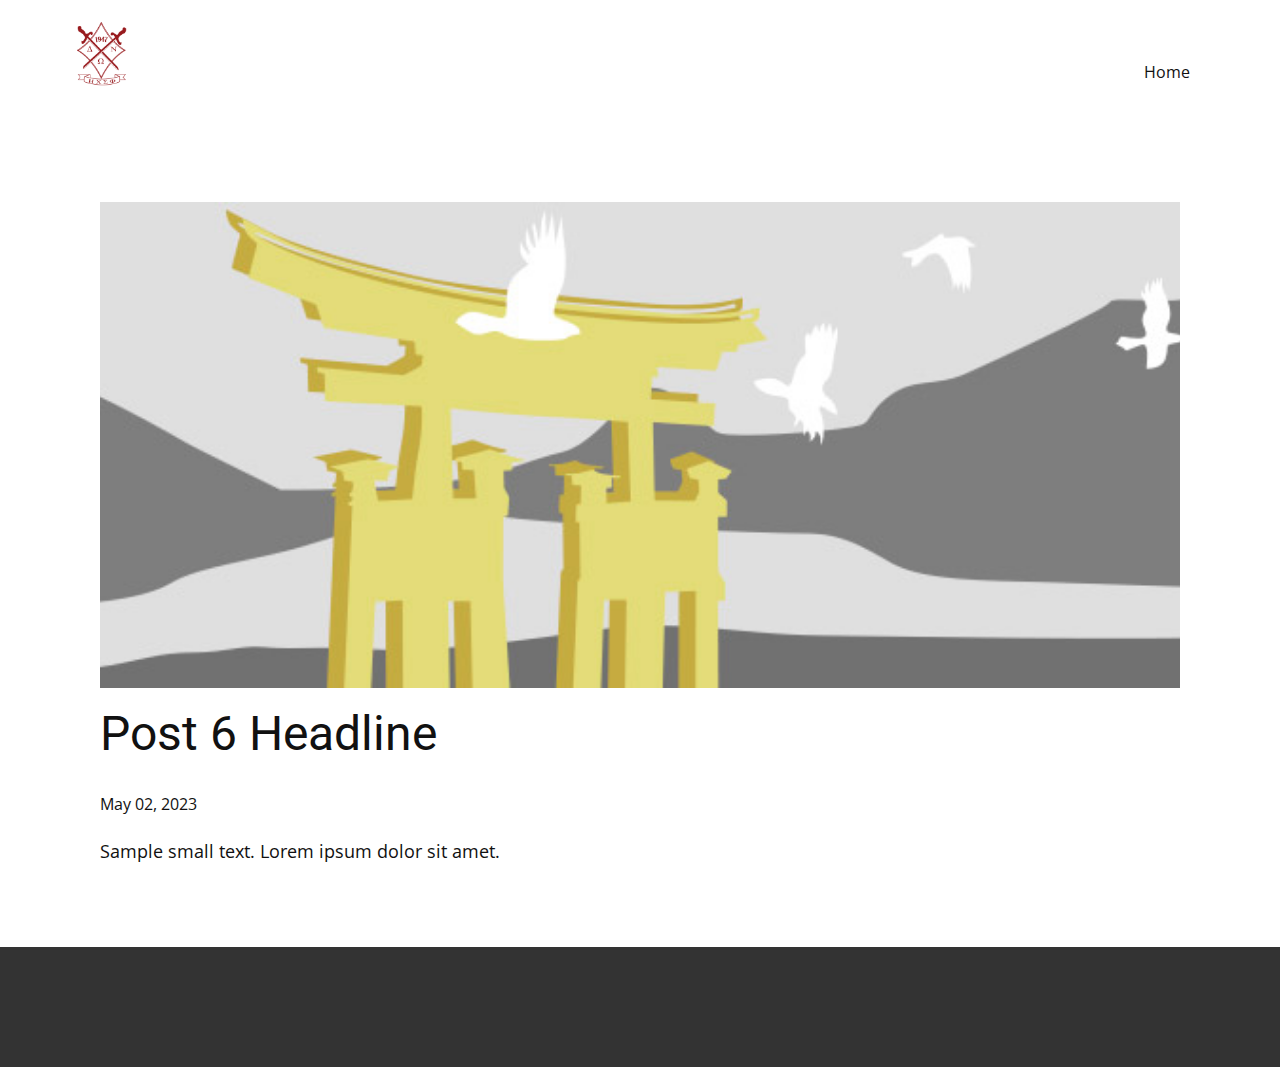
<file: blog/post-5.html>
<!DOCTYPE html>
<html style="font-size: 16px;" lang="en"><head>
    <meta name="viewport" content="width=device-width, initial-scale=1.0">
    <meta charset="utf-8">
    <meta name="keywords" content="Post 1 Headline">
    <meta name="description" content="">
    <title>Post 6 Headline</title>
    <link rel="stylesheet" href="../nicepage.css" media="screen">
<link rel="stylesheet" href="../Post-Template.css" media="screen">
    <script class="u-script" type="text/javascript" src="../jquery.js" defer=""></script>
    <script class="u-script" type="text/javascript" src="../nicepage.js" defer=""></script>
    <meta name="generator" content="Nicepage 5.9.6, nicepage.com">
    <link id="u-theme-google-font" rel="stylesheet" href="https://fonts.googleapis.com/css?family=Roboto:100,100i,300,300i,400,400i,500,500i,700,700i,900,900i|Open+Sans:300,300i,400,400i,500,500i,600,600i,700,700i,800,800i">
    
    
    <script type="application/ld+json">{
		"@context": "http://schema.org",
		"@type": "Organization",
		"name": "Site1",
		"logo": "images/cropped-crest-2.png"
}</script>
    <meta name="theme-color" content="#478ac9">
  <meta data-intl-tel-input-cdn-path="intlTelInput/"></head>
  <body class="u-body u-xl-mode" data-lang="en"><header class="u-clearfix u-header u-header" id="sec-2aa9"><div class="u-clearfix u-sheet u-valign-middle u-sheet-1">
        <a href="https://nicepage.com" class="u-image u-logo u-image-1" data-image-width="400" data-image-height="400">
          <img src="../images/cropped-crest-2.png" class="u-logo-image u-logo-image-1">
        </a>
        <nav class="u-menu u-menu-dropdown u-offcanvas u-menu-1">
          <div class="menu-collapse" style="font-size: 1rem; letter-spacing: 0px;">
            <a class="u-button-style u-custom-left-right-menu-spacing u-custom-padding-bottom u-custom-top-bottom-menu-spacing u-nav-link u-text-active-palette-1-base u-text-hover-palette-2-base" href="#">
              <svg class="u-svg-link" viewBox="0 0 24 24"><use xmlns:xlink="http://www.w3.org/1999/xlink" xlink:href="#menu-hamburger"></use></svg>
              <svg class="u-svg-content" version="1.1" id="menu-hamburger" viewBox="0 0 16 16" x="0px" y="0px" xmlns:xlink="http://www.w3.org/1999/xlink" xmlns="http://www.w3.org/2000/svg"><g><rect y="1" width="16" height="2"></rect><rect y="7" width="16" height="2"></rect><rect y="13" width="16" height="2"></rect>
</g></svg>
            </a>
          </div>
          <div class="u-nav-container">
            <ul class="u-nav u-unstyled u-nav-1"><li class="u-nav-item"><a class="u-button-style u-nav-link u-text-active-palette-1-base u-text-hover-palette-2-base" href="../Home.html" style="padding: 10px 20px;">Home</a>
</li></ul>
          </div>
          <div class="u-nav-container-collapse">
            <div class="u-black u-container-style u-inner-container-layout u-opacity u-opacity-95 u-sidenav">
              <div class="u-inner-container-layout u-sidenav-overflow">
                <div class="u-menu-close"></div>
                <ul class="u-align-center u-nav u-popupmenu-items u-unstyled u-nav-2"><li class="u-nav-item"><a class="u-button-style u-nav-link" href="../Home.html">Home</a>
</li></ul>
              </div>
            </div>
            <div class="u-black u-menu-overlay u-opacity u-opacity-70"></div>
          </div>
        </nav>
      </div></header>
    <section class="u-align-center u-clearfix u-section-1" id="sec-d1da">
      <div class="u-clearfix u-sheet u-valign-middle-md u-valign-middle-sm u-valign-middle-xs u-sheet-1"><!--post_details--><!--post_details_options_json--><!--{"source":""}--><!--/post_details_options_json--><!--blog_post-->
        <div class="u-container-style u-expanded-width u-post-details u-post-details-1">
          <div class="u-container-layout u-valign-middle u-container-layout-1"><!--blog_post_image-->
            <img alt="" class="u-blog-control u-expanded-width u-image u-image-default u-image-1" src="../images/8ad73f3c.jpeg"><!--/blog_post_image--><!--blog_post_header-->
            <h2 class="u-blog-control u-text u-text-1">Post 6 Headline</h2><!--/blog_post_header--><!--blog_post_metadata-->
            <div class="u-blog-control u-metadata u-metadata-1"><!--blog_post_metadata_date-->
              <span class="u-meta-date u-meta-icon">May 02, 2023</span><!--/blog_post_metadata_date--><!--blog_post_metadata_category-->
              <!--/blog_post_metadata_category--><!--blog_post_metadata_comments-->
              <!--/blog_post_metadata_comments-->
            </div><!--/blog_post_metadata--><!--blog_post_content-->
            <div class="u-align-justify u-blog-control u-post-content u-text u-text-2 fr-view">
  Sample small text. Lorem ipsum dolor sit amet.
  </div><!--/blog_post_content-->
          </div>
        </div><!--/blog_post--><!--/post_details-->
      </div>
    </section>
    
    
    <footer class="u-align-center u-clearfix u-footer u-grey-80 u-footer" id="sec-b409"><div class="u-clearfix u-sheet u-sheet-1"></div></footer>
  
</body></html>
</file>
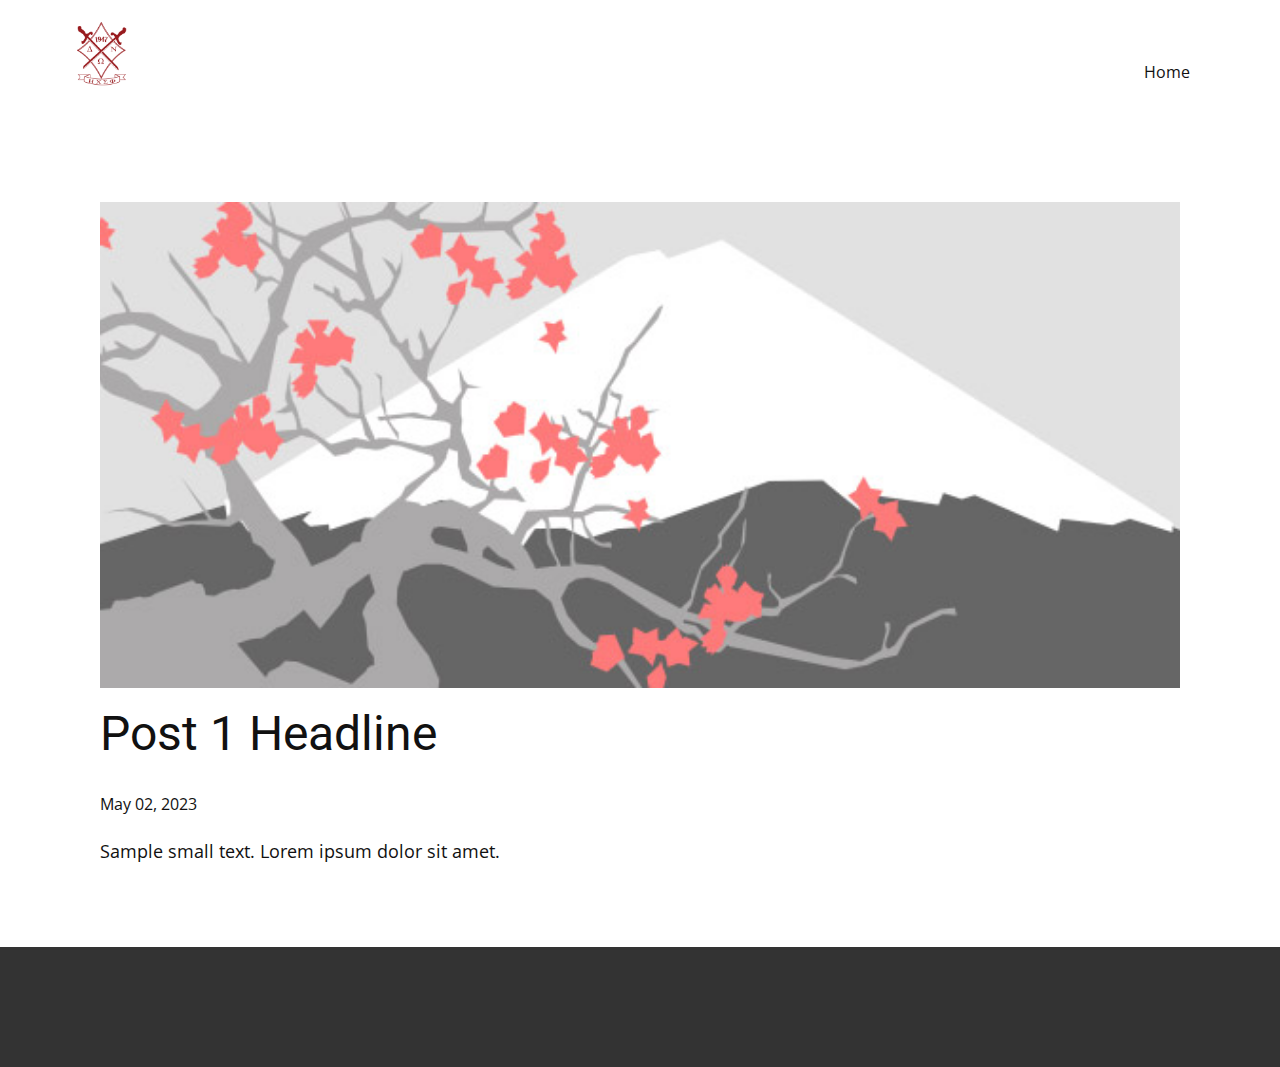
<file: blog/post.html>
<!DOCTYPE html>
<html style="font-size: 16px;" lang="en"><head>
    <meta name="viewport" content="width=device-width, initial-scale=1.0">
    <meta charset="utf-8">
    <meta name="keywords" content="Post 1 Headline">
    <meta name="description" content="">
    <title>Post 1 Headline</title>
    <link rel="stylesheet" href="../nicepage.css" media="screen">
<link rel="stylesheet" href="../Post-Template.css" media="screen">
    <script class="u-script" type="text/javascript" src="../jquery.js" defer=""></script>
    <script class="u-script" type="text/javascript" src="../nicepage.js" defer=""></script>
    <meta name="generator" content="Nicepage 5.9.6, nicepage.com">
    <link id="u-theme-google-font" rel="stylesheet" href="https://fonts.googleapis.com/css?family=Roboto:100,100i,300,300i,400,400i,500,500i,700,700i,900,900i|Open+Sans:300,300i,400,400i,500,500i,600,600i,700,700i,800,800i">
    
    
    <script type="application/ld+json">{
		"@context": "http://schema.org",
		"@type": "Organization",
		"name": "Site1",
		"logo": "images/cropped-crest-2.png"
}</script>
    <meta name="theme-color" content="#478ac9">
  <meta data-intl-tel-input-cdn-path="intlTelInput/"></head>
  <body class="u-body u-xl-mode" data-lang="en"><header class="u-clearfix u-header u-header" id="sec-2aa9"><div class="u-clearfix u-sheet u-valign-middle u-sheet-1">
        <a href="https://nicepage.com" class="u-image u-logo u-image-1" data-image-width="400" data-image-height="400">
          <img src="../images/cropped-crest-2.png" class="u-logo-image u-logo-image-1">
        </a>
        <nav class="u-menu u-menu-dropdown u-offcanvas u-menu-1">
          <div class="menu-collapse" style="font-size: 1rem; letter-spacing: 0px;">
            <a class="u-button-style u-custom-left-right-menu-spacing u-custom-padding-bottom u-custom-top-bottom-menu-spacing u-nav-link u-text-active-palette-1-base u-text-hover-palette-2-base" href="#">
              <svg class="u-svg-link" viewBox="0 0 24 24"><use xmlns:xlink="http://www.w3.org/1999/xlink" xlink:href="#menu-hamburger"></use></svg>
              <svg class="u-svg-content" version="1.1" id="menu-hamburger" viewBox="0 0 16 16" x="0px" y="0px" xmlns:xlink="http://www.w3.org/1999/xlink" xmlns="http://www.w3.org/2000/svg"><g><rect y="1" width="16" height="2"></rect><rect y="7" width="16" height="2"></rect><rect y="13" width="16" height="2"></rect>
</g></svg>
            </a>
          </div>
          <div class="u-nav-container">
            <ul class="u-nav u-unstyled u-nav-1"><li class="u-nav-item"><a class="u-button-style u-nav-link u-text-active-palette-1-base u-text-hover-palette-2-base" href="../Home.html" style="padding: 10px 20px;">Home</a>
</li></ul>
          </div>
          <div class="u-nav-container-collapse">
            <div class="u-black u-container-style u-inner-container-layout u-opacity u-opacity-95 u-sidenav">
              <div class="u-inner-container-layout u-sidenav-overflow">
                <div class="u-menu-close"></div>
                <ul class="u-align-center u-nav u-popupmenu-items u-unstyled u-nav-2"><li class="u-nav-item"><a class="u-button-style u-nav-link" href="../Home.html">Home</a>
</li></ul>
              </div>
            </div>
            <div class="u-black u-menu-overlay u-opacity u-opacity-70"></div>
          </div>
        </nav>
      </div></header>
    <section class="u-align-center u-clearfix u-section-1" id="sec-d1da">
      <div class="u-clearfix u-sheet u-valign-middle-md u-valign-middle-sm u-valign-middle-xs u-sheet-1"><!--post_details--><!--post_details_options_json--><!--{"source":""}--><!--/post_details_options_json--><!--blog_post-->
        <div class="u-container-style u-expanded-width u-post-details u-post-details-1">
          <div class="u-container-layout u-valign-middle u-container-layout-1"><!--blog_post_image-->
            <img alt="" class="u-blog-control u-expanded-width u-image u-image-default u-image-1" src="../images/0fd3416c.jpeg"><!--/blog_post_image--><!--blog_post_header-->
            <h2 class="u-blog-control u-text u-text-1">Post 1 Headline</h2><!--/blog_post_header--><!--blog_post_metadata-->
            <div class="u-blog-control u-metadata u-metadata-1"><!--blog_post_metadata_date-->
              <span class="u-meta-date u-meta-icon">May 02, 2023</span><!--/blog_post_metadata_date--><!--blog_post_metadata_category-->
              <!--/blog_post_metadata_category--><!--blog_post_metadata_comments-->
              <!--/blog_post_metadata_comments-->
            </div><!--/blog_post_metadata--><!--blog_post_content-->
            <div class="u-align-justify u-blog-control u-post-content u-text u-text-2 fr-view">
  Sample small text. Lorem ipsum dolor sit amet.
  </div><!--/blog_post_content-->
          </div>
        </div><!--/blog_post--><!--/post_details-->
      </div>
    </section>
    
    
    <footer class="u-align-center u-clearfix u-footer u-grey-80 u-footer" id="sec-b409"><div class="u-clearfix u-sheet u-sheet-1"></div></footer>
  
</body></html>
</file>
